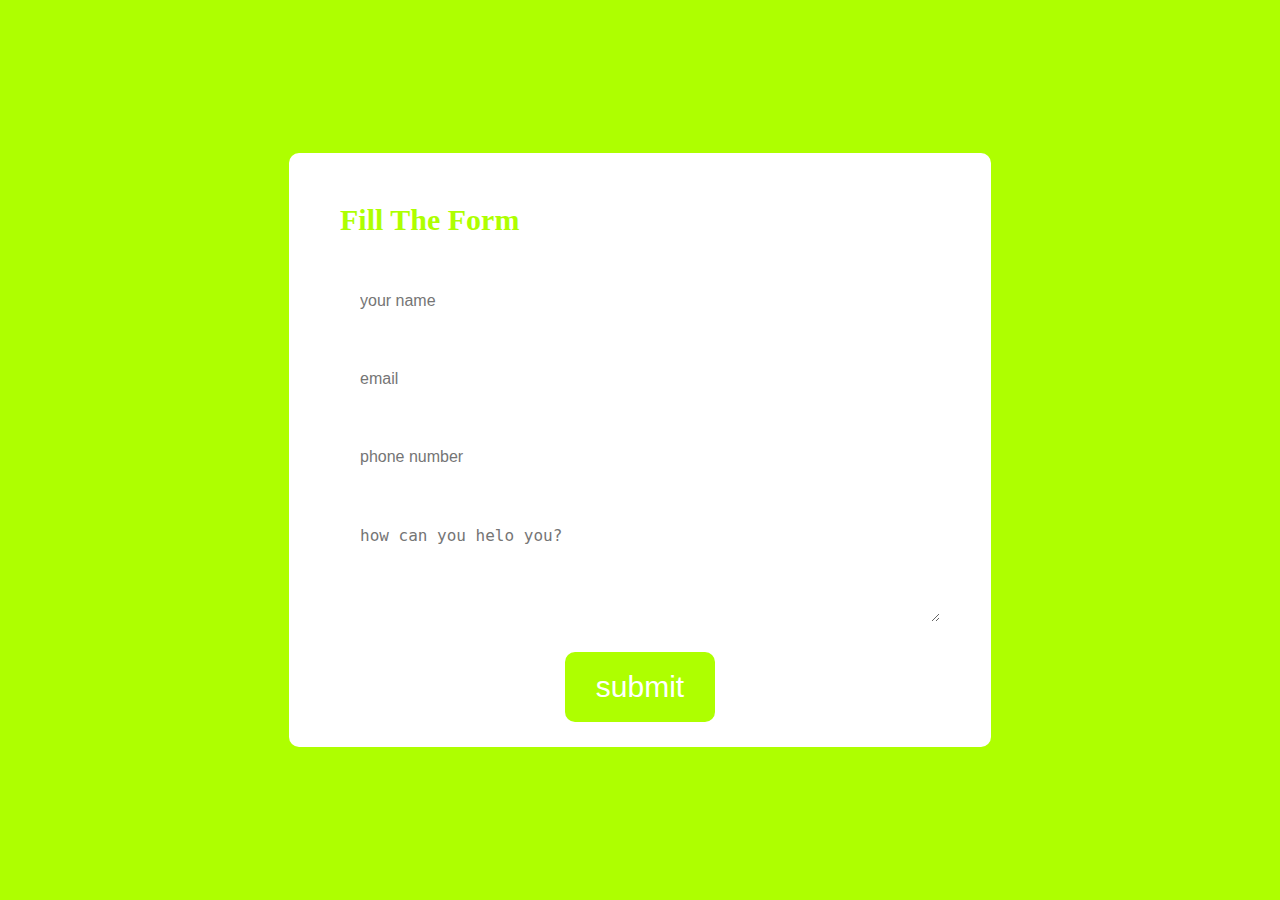
<file: email.html>
<!DOCTYPE html>
<html lang="en">
<head>
    <meta charset="UTF-8">
    <meta name="viewport" content="width=device-width, initial-scale=1.0">
    <title>submission form</title>
    <link href="email.css" rel="stylesheet">
</head>
<body>
    <div class="containor">
        <form onsubmit="sendemail();reset(); return false;">
            <h2>Fill The Form</h2>
            <input type="text" id="name" placeholder="your name">
            <input type="email" id="email" placeholder="email">
            <input type="number" id="number" placeholder="phone number">
            <textarea id="message" rows="4" placeholder="how can you helo you?"></textarea>
            <button>submit</button>
        </form>
    </div>
    <script src="https://smtpjs.com/v3/smtp.js"></script>
    <script>
        function sendemail(){
            Email.send({
                    Host : "smtp.gmail.com",
                    Username : "fijufijasashrafgmail.com",
                    Password : "Fijas@123",
                    To : 'fijufijasashraf@gmail.com',
                    From : document.get.elementById("email"),
                    Subject : "new contact form enquiry",
                    Body : "And this is the body"
                }).then(
                message => alert(submitted)
                );

        }
    </script>
    
</body>
</html>
</file>
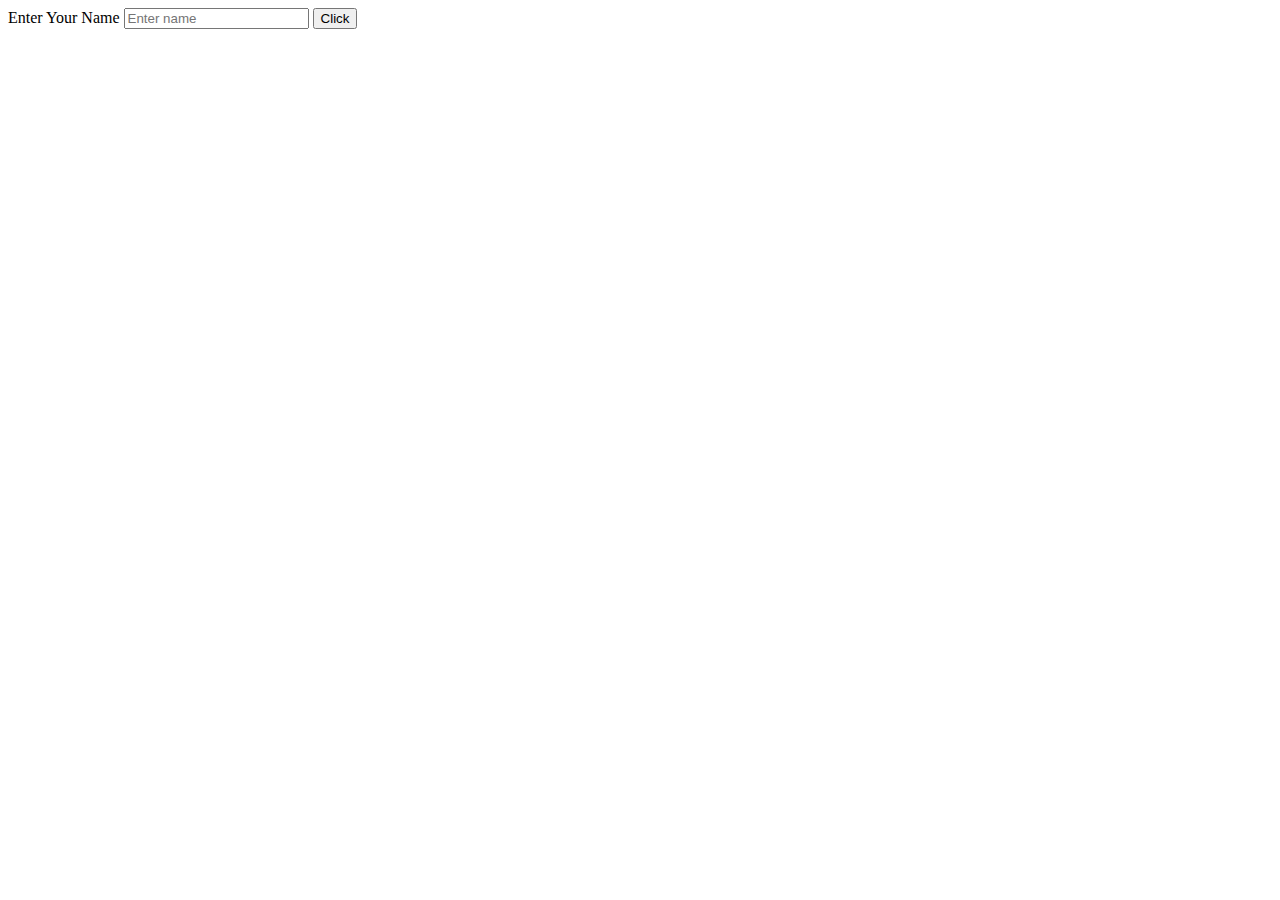
<file: s.html>
<!DOCTYPE html>
<html lang="en">
<head>
    <meta charset="UTF-8">
    <meta name="viewport" content="width=device-width, initial-scale=1.0">
    <title>Document</title>
</head>
<body>
    <label for="name">Enter Your Name</label>
    <input type="text" placeholder="Enter name">
    <a href="http://127.0.0.1:5502/index.html"><button>Click</button></a>
</body>
</html>
</file>
<file: email.css>
.containor{
    background-color: rgb(174, 255, 0);
    width: 100%;
    height: 100vh;
    display: flex;
    align-items: center;
    justify-content: center;
}
body{
    margin: 0;
}
form{
    background-color: white;
    display: flex;
    flex-direction: column;
    border-radius: 10px;
    max-width: 600px;
    width: 90%;
    padding: 2vw 4vw;
}
form:hover{
    background-color: beige;
}
h2{
    color: rgb(174, 255, 0);
    font-size: 30px;
}
form input,form textarea{
    border:0;
    margin: 10px 0;
    padding: 20px;
    outline: none;
    background-color: white;
    font-size: 16px;
    color:  rgb(174, 255, 0);
}
form button{
    padding:18px;
    background-color: rgb(174, 255, 0);
    color: white;
    font-size:30px;
    border: 0;
    outline: none;
    cursor: pointer;
    border-radius: 10px;
    width: 150px;
    margin: 20px auto 0;

}
</file>
